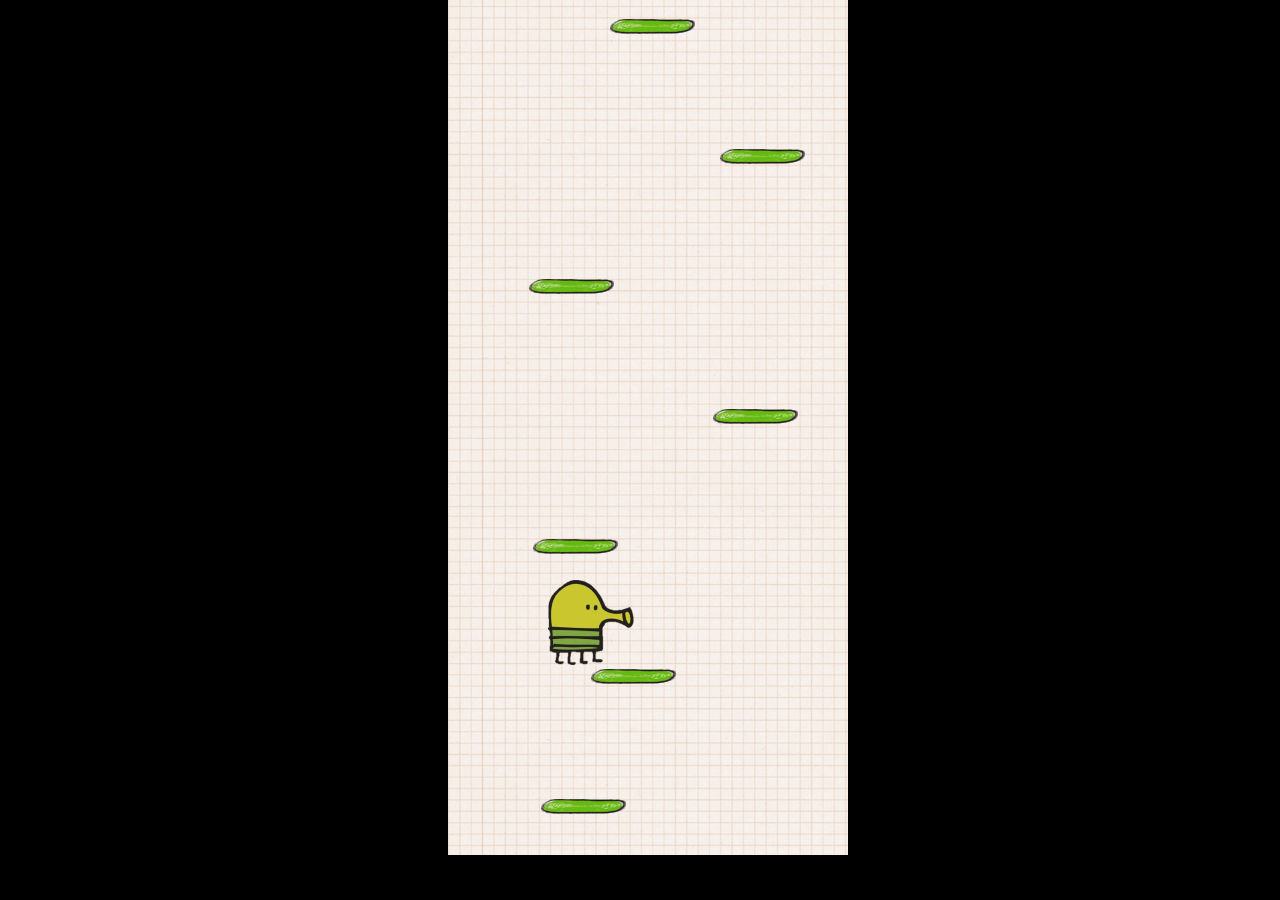
<file: doodleJump/index.html>
<!DOCTYPE html>
<html lang="en">
<head>
    <meta charset="UTF-8">
    <title>doodle jump</title>
    <link rel="stylesheet" href="style.css">
</head>
<body>
    <div class="grid"></div>

<script src="app.js" charset="utf-8"></script>
</body>
</html>
</file>
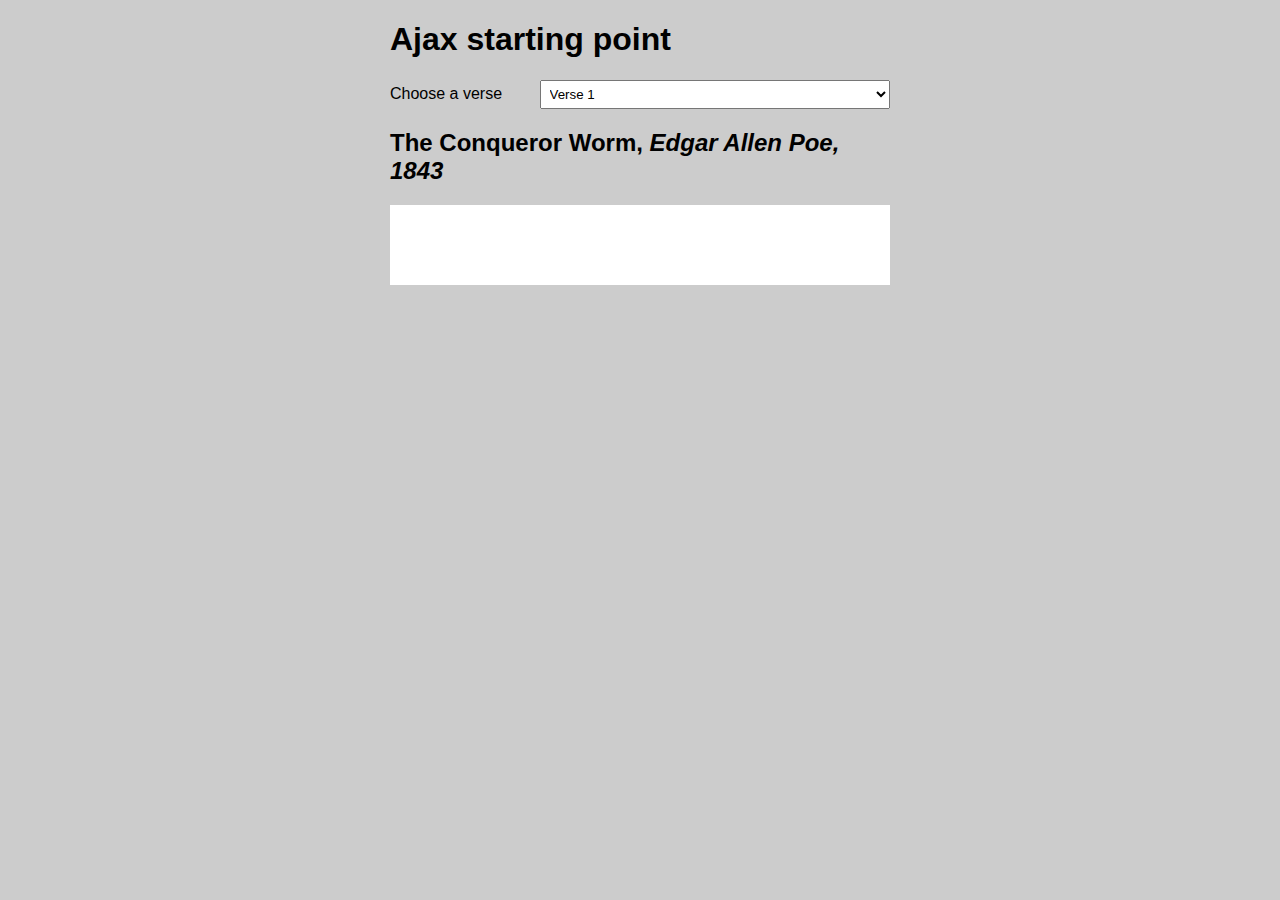
<file: ajax-start.html>
<!DOCTYPE html>
<html>
  <head>
    <meta charset="utf-8">
    <meta http-equiv="X-UA-Compatible" content="IE=edge,chrome=1">
    <meta name="viewport" content="width=device-width">

    <title>Ajax starting point</title>

    <style>
      html, pre {
        font-family: sans-serif;
      }

      body {
        width: 500px;
        margin: 0 auto;
        background-color: #ccc;
      }

      pre {
        line-height: 1.5;
        letter-spacing: 0.05rem;
        padding: 1rem;
        background-color: white;
      }

      label {
        width: 200px;
        margin-right: 33px;
      }

      select {
        width: 350px;
        padding: 5px;
      }

    </style>
    <!--[if lt IE 9]>
      <script src="https://cdnjs.cloudflare.com/ajax/libs/html5shiv/3.7.3/html5shiv.js"></script>
    <![endif]-->
  </head>

  <body>
    <h1>Ajax starting point</h1>

    <form>
      <label for="verse-choose">Choose a verse</label>
      <select id="verse-choose" name="verse-choose">
        <option>Verse 1</option>
        <option>Verse 2</option>
        <option>Verse 3</option>
        <option>Verse 4</option>
      </select>
    </form>

    <h2>The Conqueror Worm, <em>Edgar Allen Poe, 1843</em></h2>

    <pre>

    </pre>

    <script>
        const verseChoose = document.querySelector('select');
        const poemDisplay = document.querySelector('pre');

        verseChoose.onChange = function() {
            const verse = verseChoose.value;
            updateDisplay(verse); //why tf even define a var for this...
        };

        function updateDisplay(verse) {
            
        };

    </script>

  </body>
</html>
</file>
<file: doodleJump/style.css>
body {
    background-color: black;
    margin: 0;
}

.grid {
    width:400px;
    height: 95vh;
    background: url("./images/background.png");
    position: relative;
    left: 35%;
}

.doodler {
    width: 86px;
    height: 85px; 
    background: url("./images/doodler-guy.png");
    position: absolute;
}

.platform {
    width: 85px;
    height: 15px;
    background: url("./images/platform.png");
    position: absolute;
}
</file>
